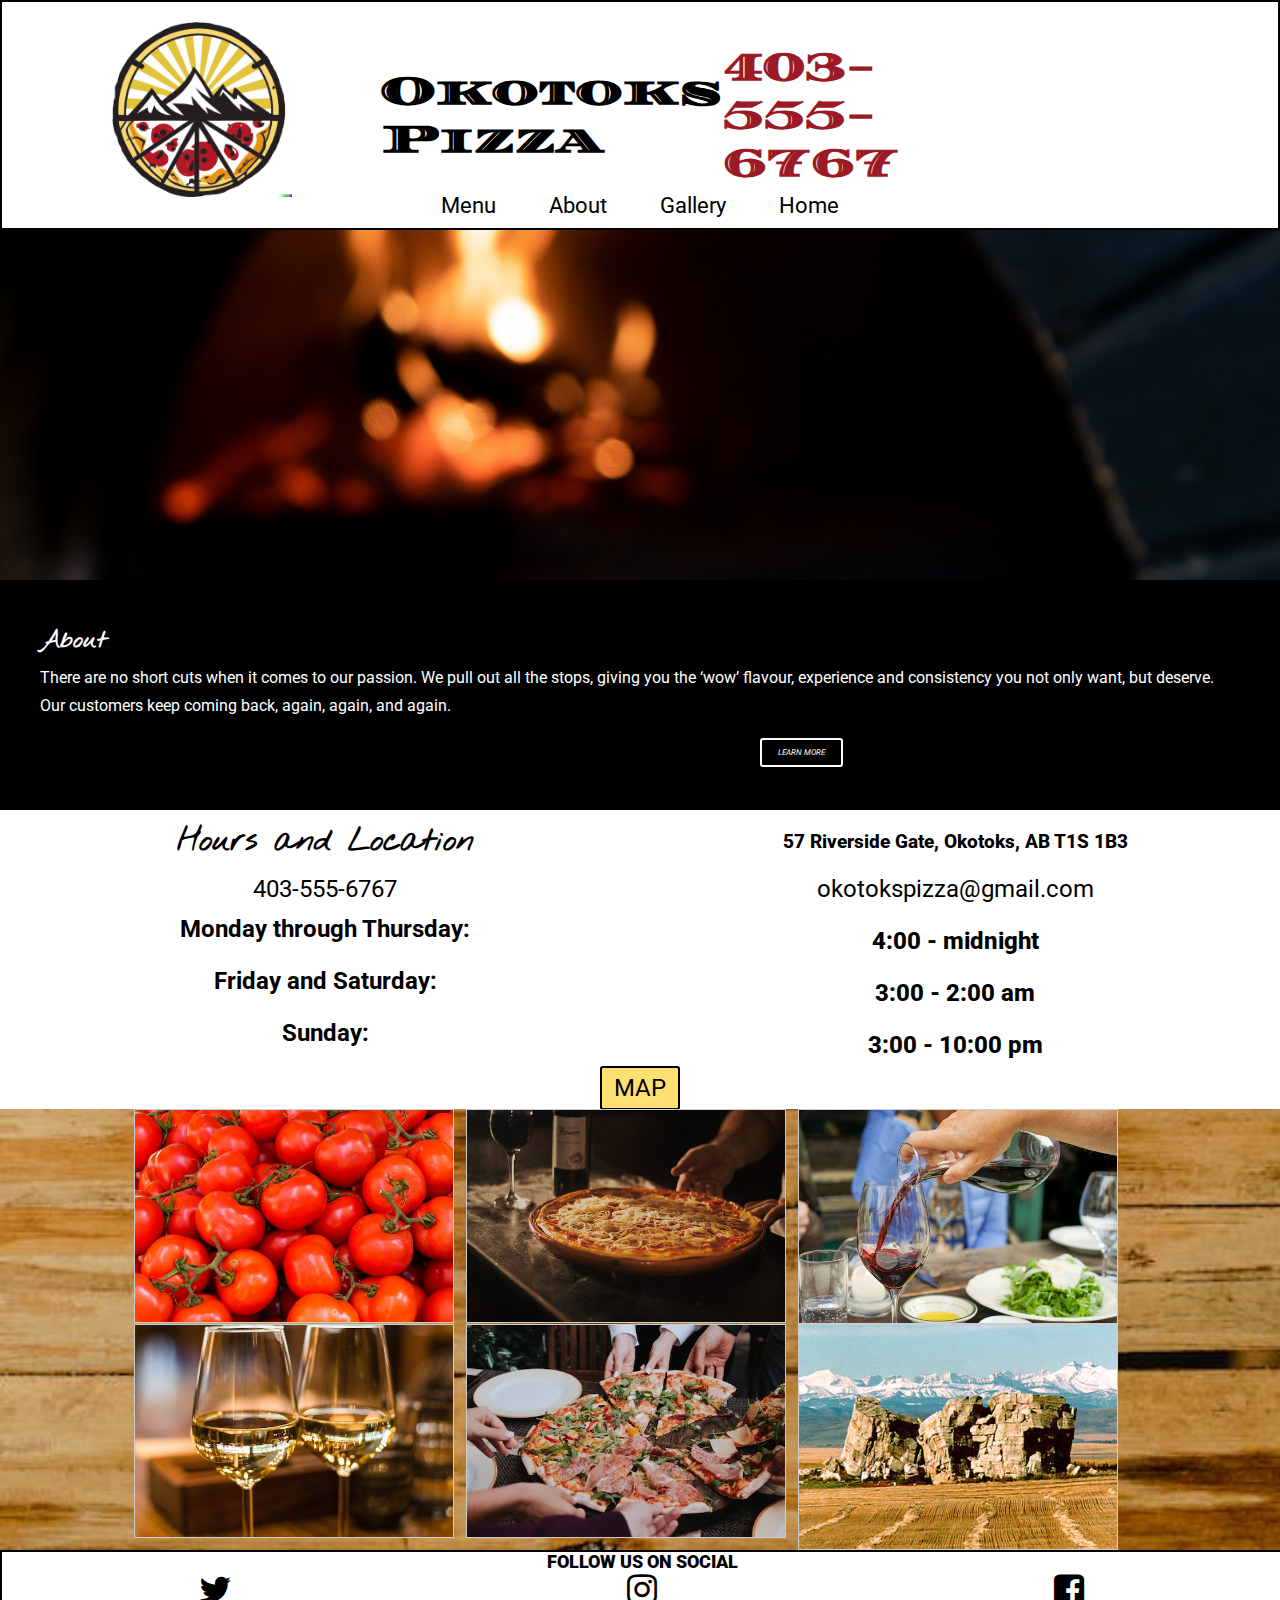
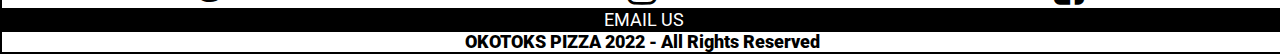
<file: index.html>
<!DOCTYPE html>
<html lang="en">

<head>
    <meta charset="UTF-8" />
    <meta http-equiv="X-UA-Compatible" content="IE=edge" />
    <meta name="viewport" content="width=device-width, initial-scale=1.0" />
    <meta name="description"
        content="pizza, pasta, open late, corporate parties, best pizza, calzones, date night, okotoks pizza" <meta
        name="twitter:card" content="summary_large_image">
    <meta name="twitter:title" content="Okotoks Pizza Under New Ownership">
    <meta name="twitter:description"
        content="Visit Okotoks Pizza, where people gather for wood-fired pizza and the best fresh pasta in Alberta.">
    <meta name="twitter:image" content="https://images.pexels.com/photos/905847/pexels-photo-905847.jpeg">
    <meta property="og:url" content="https:rebecca01.ml">
    <meta property="og:type" content="webpage">
    <meta property="og:title" content="Okotoks Pizza Under New Ownership">
    <meta property="og:description"
        content="Visit Okotoks Pizza, where people gather for wood-fired pizza and the best fresh pasta in Alberta">
    <meta property="og:image" content="https://images.pexels.com/photos/905847/pexels-photo-905847.jpeg">
    <meta name="Rebecca Kruk" content="Okotoks Pizza Project">
    <title>Okotoks Pizza</title>
    <link rel="stylesheet" href="/css/style.css" />
    <link rel="preconnect" href="https://fonts.googleapis.com" />
    <link rel="preconnect" href="https://fonts.gstatic.com" crossorigin />
    <link
        href="https://fonts.googleapis.com/css2?family=Nothing+You+Could+Do&family=Open+Sans&family=Playfair+Display&display=swap"
        rel="stylesheet" />
    <link rel="stylesheet" href="https://cdnjs.cloudflare.com/ajax/libs/font-awesome/4.7.0/css/font-awesome.min.css" />
    <link rel="preconnect" href="https://fonts.googleapis.com">
    <link rel="preconnect" href="https://fonts.gstatic.com" crossorigin>
    <link
        href="https://fonts.googleapis.com/css2?family=Diplomata+SC&family=Nothing+You+Could+Do&family=Open+Sans&family=Playfair+Display&display=swap"
        rel="stylesheet">
    <link rel="preconnect" href="https://fonts.googleapis.com">
    <link rel="preconnect" href="https://fonts.gstatic.com" crossorigin>
    <link href="https://fonts.googleapis.com/css2?family=Roboto:wght@100&display=swap" rel="stylesheet">
</head>

<body>
    <nav>
        <a class="home" href="index.html"><img id="logo" src="/media/logo1.png" alt="logo"></a>
        <div class="header-copy">
            <h4>Okotoks Pizza</h4>
            <a class="phone" href="tel:403-555-6767">403-555-6767</a>
        </div>
        <div tabindex="0" id="menu">
            <!-- label with tab index, then when we do fw, it will display. if it was a link and it was clicked, the menu would collapse, which is a problem. Solved using pointer events. When you're clicking within the menu you want the pointer events disable, but then when you're clikcing on the dropdown you want to enable the pointer events again. Now you're free to click within the menu, nothing happens, it will still close. -->
            <label>
                <span class="line line1"></span>
                <span class="line line2"></span>
                <span class="line line3"></span>
            </label>
            <div id="dropdown">
                <!-- we want this hidden until someone clicks on this menu -->
                <li><a href="menu.html">Menu</a></li>
                <li><a href="about.html">About</a></li>
                <li><a href="gallery.html">Gallery</a></li>
                <li><a href="index.html">Home</a></li>
            </div>
        </div>
        <div id="pcview">
            <a href="menu.html">Menu</a>
            <a href="about.html">About</a>
            <a href="gallery.html">Gallery</a>
            <a href="index.html">Home</a>
        </div>
    </nav>
    <div class="slideshow">
        <img class="slide1" src="/media/mushroom.avif" alt="mushroom pizza topping">
        <img class="slide2" src="/media/pasta.avif" alt="pasta">
        <img class="slide3" src="/media/pizzarosemary.avif" alt="delicious pizza">
        <img class="slide4" src="/media/pizzawithoven.jpg" alt="pizza oven">
    </div>
    <main>
        <section id="about">
            <h4 class="titlestyleb">About</h4>
            <p>There are no short cuts when it comes to our passion. We pull out all the stops, giving you the ‘wow’
                flavour, experience and consistency you not only want, but deserve. Our customers keep coming back,
                again, again, and again.</p>
            <a class="button" href="about.html">Learn More</a>
        </section>
        <!-- <div class="logo">
                <a href="index.html"><img id="logo" src="/media/logo1.png" alt="logo"></a>
            </div> -->
        <section id="hoursandlocation">
            <h3 class="titlestyle">Hours and Location</h3>
            <p id="address">57 Riverside Gate, Okotoks, AB T1S 1B3</p>
            <a href="tel:403-555-6767">403-555-6767</a>
            <a href="mailto:okotokspizza@gmail.com">okotokspizza@gmail.com</a>
            <h4 class="font-large">Monday through Thursday:</h4>
            <p>4:00 - midnight</p>
            <h4 class="font-large">Friday and Saturday:</h3>
                <p>3:00 - 2:00 am</p>
                <h4 class="font-large">Sunday:</h4>
                <p>3:00 - 10:00 pm</p>
                <div id="map">
                    <iframe
                        src="https://www.google.com/maps/embed?pb=!1m18!1m12!1m3!1d2525.7946472915255!2d-113.9808814!3d50.723748799999996!2m3!1f0!2f0!3f0!3m2!1i1024!2i768!4f13.1!3m3!1m2!1s0x53719833e0cb5bdb%3A0xe0b458ffc25d1f1a!2sDenny&#39;s!5e0!3m2!1sen!2sca!4v1666476609299!5m2!1sen!2sca"
                        name="maplink" width="100%" height="300" style="border: 0" allowfullscnamereen="" loading="lazy"
                        referrerpolicy="no-referrer-when-downgrade"></iframe>
                </div>
                <div class="tabmap">
                    <a href="https://www.google.com/maps/@50.724594,-113.9735986,17.17z">Map</a>
                </div>
        </section>
        <div id="hidden">
            <div class="responsive">
                <div class="pcgallery">
                    <img src="/media/lasttomatoes.jpeg" width="600" height="400" alt="tomato on a cutting board">
                </div>
            </div>
            <div class="responsive">
                <div class="pcgallery">
                    <img src="/media/newpizza.jpeg" width="600" height="400" alt="pizza">
                </div>
            </div>

            <div class="responsive">
                <div class="pcgallery">
                    <img src="/media/pouringredwine.jpeg" width="600" height="400" alt="pouring a glass of red wine">
                </div>
            </div>
            <div class="responsive">
                <div class="pcgallery">
                    <img src="/media/whitewinepic.jpeg" width="600" height="400" alt="glasses of white wine">
                </div>

            </div>
            <div class="responsive">
                <div class="pcgallery">
                    <img src="/media/sharingpizza.avif" width="600" height="400" alt="friends sharing pizza">
                </div>
            </div>
            <div class="responsive">
                <div class="pcgallery">
                    <img src="/media/okotoksab.jpg" width="600" height="400" alt="Okotoks rock, mountain background">
                </div>
            </div>
        </div>

    </main>
    <footer>
        <p>FOLLOW US ON SOCIAL</p>
        <ul class="icons">
            <li><a href="https://twitter.com" target="_blank"><i class="fa fa-twitter fa-2x"></i></a></li>
            <li><a href="https://instagram.com" target="_blank"><i class="fa fa-instagram fa-2x"></i></a></li>
            <li><a href="https://facebook.com" target="_blank"><i class="fa fa-facebook-square fa-2x"></i></a></li>
        </ul>
        <a class="contact" href="emailto:okotokspizza@gmail.com">Email us</a>
        </div>
        <p>OKOTOKS PIZZA 2022 - All Rights Reserved</p>
    </footer>
</body>

</html>
</file>
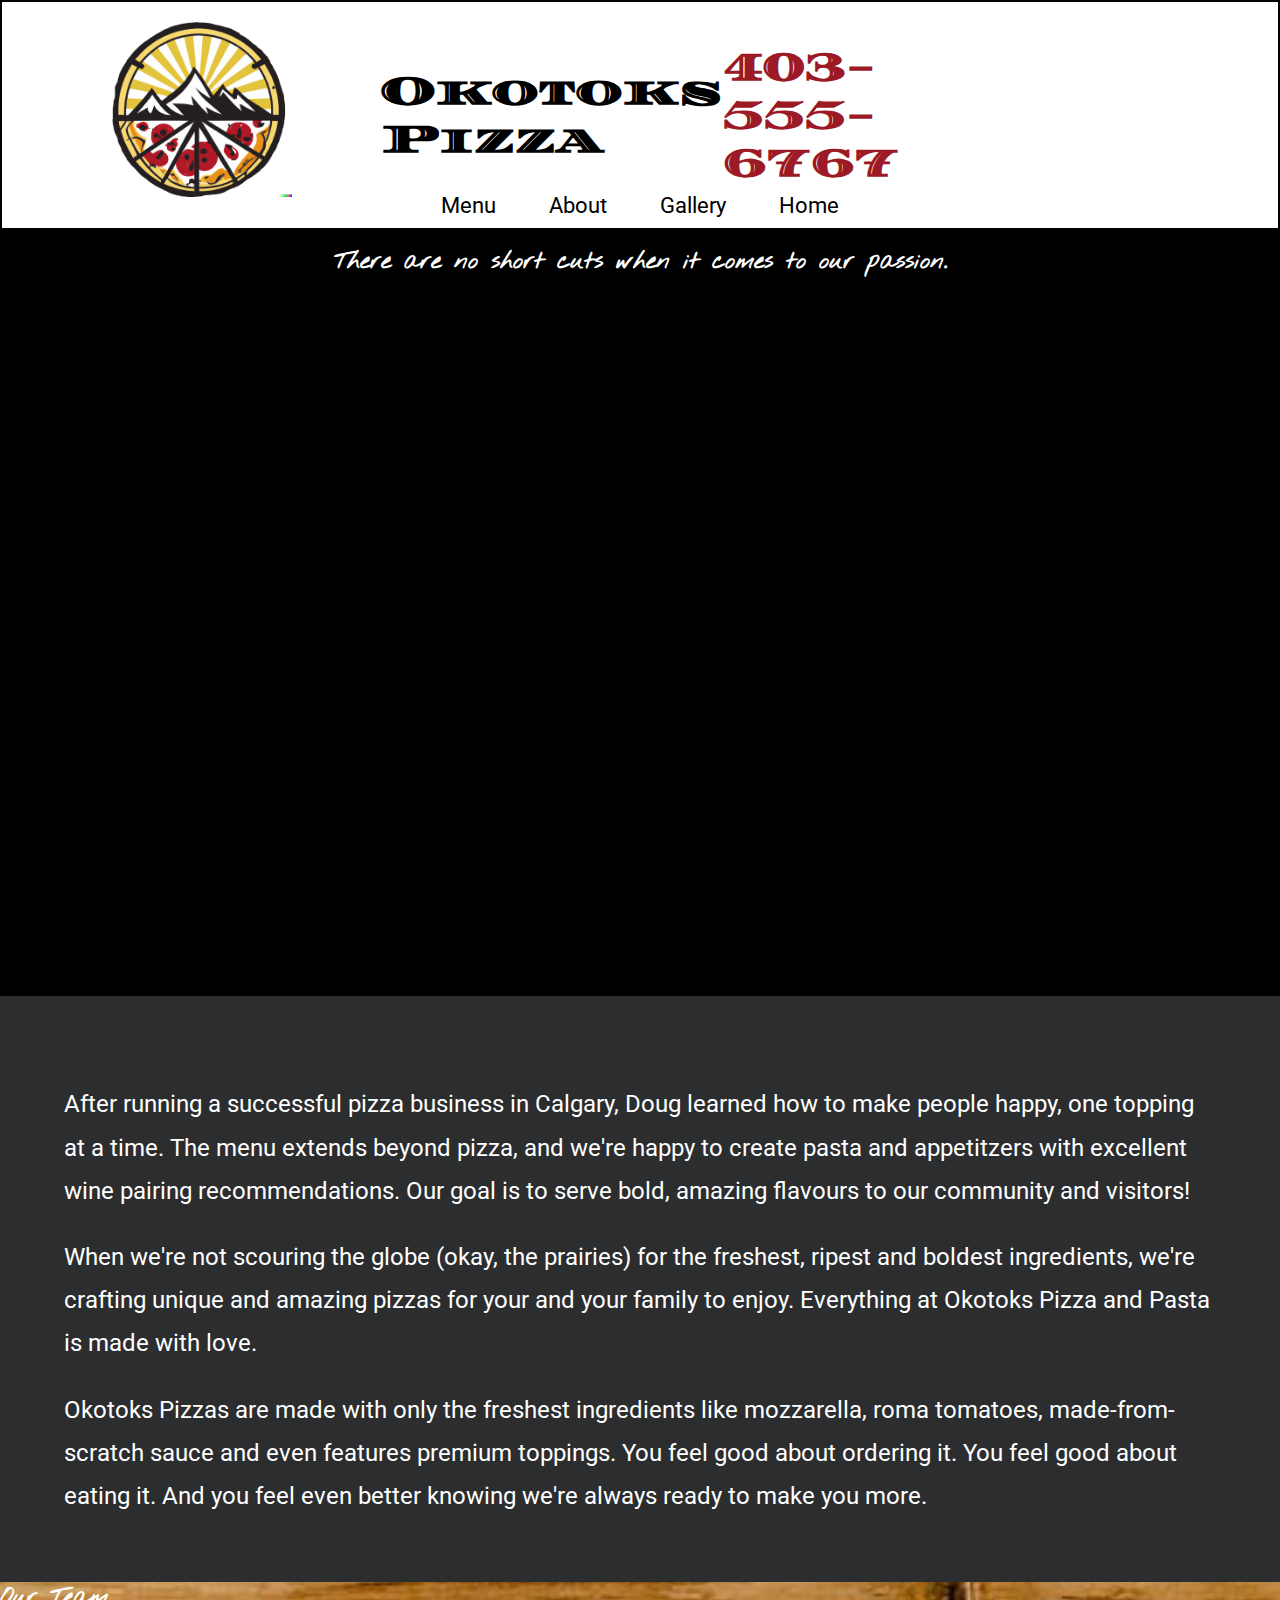
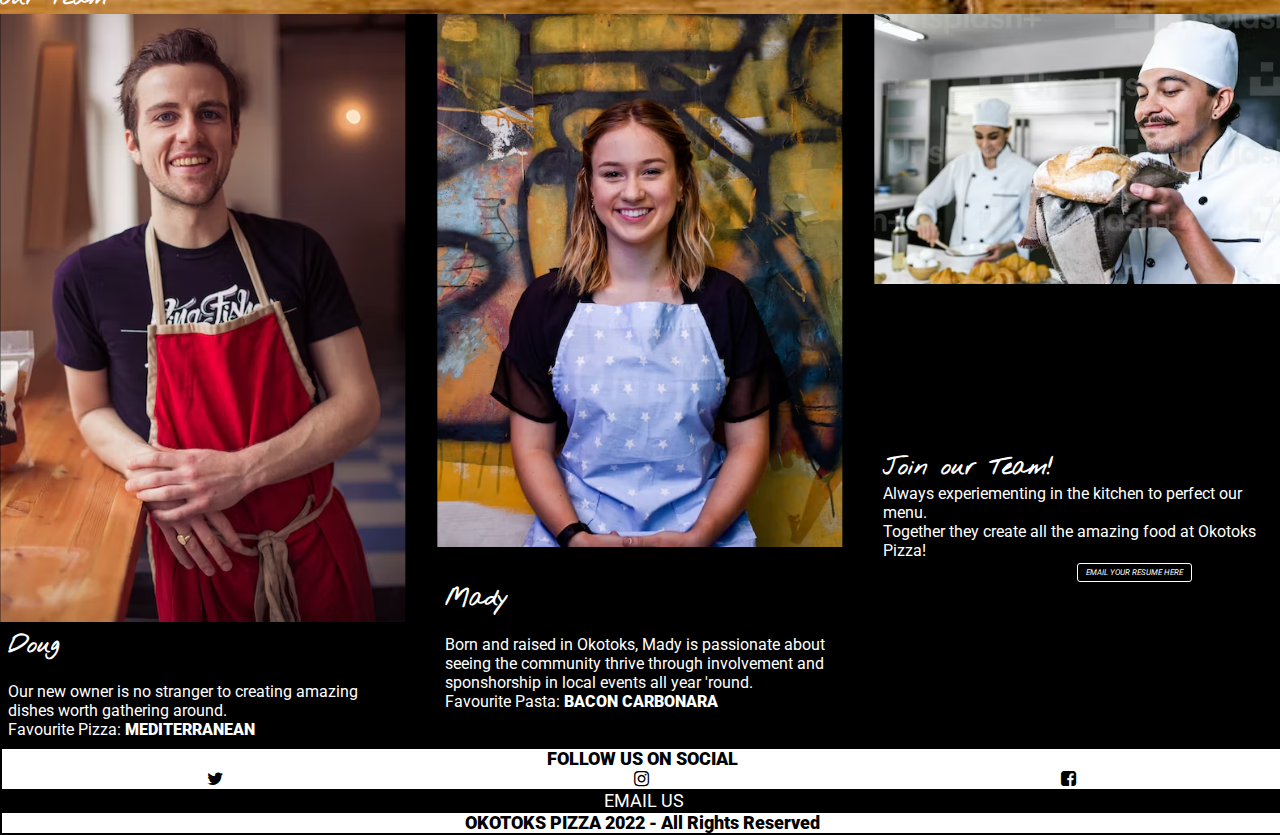
<file: about.html>
<!DOCTYPE html>
<html lang="en">

<head>
    <meta charset="UTF-8" />
    <meta http-equiv="X-UA-Compatible" content="IE=edge" />
    <meta name="viewport" content="width=device-width, initial-scale=1.0" />
    <meta name="description" content="chef doug, mady, okotoks pizza, bacon carbonara, new owner, okotoks pizza">
    <meta name="twitter:card" content="summary_large_image">
    <meta name="twitter:title" content="Okotoks Pizza Under New Ownership">
    <meta name="twitter:description"
        content="Visit Okotoks Pizza, where people gather for wood-fired pizza and the best fresh pasta in Alberta.">
    <meta name="twitter:image" content="https://images.pexels.com/photos/905847/pexels-photo-905847.jpeg">
    <meta property="og:url" content="https:rebecca01.ml">
    <meta property="og:type" content="webpage">
    <meta property="og:title" content="Okotoks Pizza Under New Ownership">
    <meta property="og:description"
        content="Visit Okotoks Pizza, where people gather for wood-fired pizza and the best fresh pasta in Alberta">
    <meta property="og:image" content="https://images.pexels.com/photos/905847/pexels-photo-905847.jpeg">
    <meta name="Rebecca Kruk" content="Okotoks Pizza Project">
    <title>About</title>
    <link rel="stylesheet" href="/css/style.css" />
    <link rel="preconnect" href="https://fonts.googleapis.com" />
    <link rel="preconnect" href="https://fonts.gstatic.com" crossorigin />
    <link
        href="https://fonts.googleapis.com/css2?family=Nothing+You+Could+Do&family=Open+Sans&family=Playfair+Display&display=swap"
        rel="stylesheet" />
    <link rel="stylesheet" href="https://cdnjs.cloudflare.com/ajax/libs/font-awesome/4.7.0/css/font-awesome.min.css" />
    <link rel="preconnect" href="https://fonts.googleapis.com">
    <link rel="preconnect" href="https://fonts.gstatic.com" crossorigin>
    <link
        href="https://fonts.googleapis.com/css2?family=Diplomata+SC&family=Nothing+You+Could+Do&family=Open+Sans&family=Playfair+Display&display=swap"
        rel="stylesheet">
    <link rel="preconnect" href="https://fonts.googleapis.com">
    <link rel="preconnect" href="https://fonts.gstatic.com" crossorigin>
    <link href="https://fonts.googleapis.com/css2?family=Roboto:wght@100&display=swap" rel="stylesheet">
</head>

<body>
    <nav>
        <a class="home" href="index.html"><img id="logo" src="/media/logo1.png" alt="logo"></a>
        <div class="header-copy">
            <h4>Okotoks Pizza</h4>
            <a class="phone" href="tel:403-555-6767">403-555-6767</a>
        </div>
        <div tabindex="0" id="menu">
            <!-- label with tab index, then when we do fw, it will display. if it was a link and it was clicked, the menu would collapse, which is a problem. Solved using pointer events. When you're clicking within the menu you want the pointer events disable, but then when you're clikcing on the dropdown you want to enable the pointer events again. Now you're free to click within the menu, nothing happens, it will still close. -->
            <label>
                <span class="line line1"></span>
                <span class="line line2"></span>
                <span class="line line3"></span>
            </label>
            <div id="dropdown">
                <!-- we want this hidden until someone clicks on this menu -->
                <li><a href="menu.html">Menu</a></li>
                <li><a href="about.html">About</a></li>
                <li><a href="gallery.html">Gallery</a></li>
                <li><a href="index.html">Home</a></li>
            </div>
        </div>
        <div id="pcview">
            <a href="menu.html">Menu</a>
            <a href="about.html">About</a>
            <a href="gallery.html">Gallery</a>
            <a href="index.html">Home</a>
        </div>
    </nav>
    </header>
    <div class="aboutpage">
        <h2 class="titlestyleb">There are no short cuts when it comes to our passion.</h2>
        <div id="vidcontain">
            <iframe src="https://www.youtube.com/embed/1on0EdICNe0" title="YouTube video player" frameborder="0"
                allow="accelerometer; autoplay; clipboard-write; encrypted-media; gyroscope; picture-in-picture"
                allowfullscreen>YOUR BROWSER DOES NOT SUPPORT THE VIDEO TAG</iframe>
        </div>
    </div>
    <div id="aboutus">
        <p>After running a successful pizza business in Calgary, Doug learned how to make people happy, one topping at a
            time. The menu extends beyond pizza, and we're happy to create pasta and appetitzers with excellent wine
            pairing recommendations. Our goal is to serve bold, amazing flavours to our community and visitors!</p>
        <p>When we're not scouring the globe (okay, the prairies) for the freshest, ripest and boldest ingredients,
            we're crafting unique and amazing pizzas for your and your family to enjoy. Everything at Okotoks Pizza and
            Pasta is made with love.</p>
        <p>Okotoks Pizzas are made with only the freshest ingredients like mozzarella, roma tomatoes, made-from-scratch
            sauce and even features premium toppings. You feel good about ordering it. You feel good about eating it.
            And you feel even better knowing we're always ready to make you more.</p>
    </div>

    <h1 class="titlestyleb">Our Team</h1>

    <div class="gallery">
        <section>
            <img src="/media/doug.avif" alt="owner and chef, Doug">
            <div>
                <h2 class="titlestyleb">Doug</h2>
                <p>Our new owner is no stranger to creating amazing dishes worth gathering around.</p>
                <p>Favourite Pizza: <span style="font-weight: 900" ;>MEDITERRANEAN</span></p>
            </div>
        </section>
        <section>
            <img src="/media/mady.avif" alt="chef Mady">
            <div>
                <h2 class="titlestyleb">Mady</h2>
                <p>Born and raised in Okotoks, Mady is passionate about seeing the community thrive through involvement
                    and sponshorship in local events all year 'round.</p>
                <p>Favourite Pasta: <span style="font-weight: 900" ;>BACON CARBONARA</span></p>
            </div>
        </section>
        <section>
            <img src="/media/morecooks2.avif" alt="the team">
            <div>
                <h3 class="titlestyleb">Join our Team!</h3>
                <p>Always experiementing in the kitchen to perfect our menu.</p>
                <p>Together they create all the amazing food at Okotoks Pizza!</p>
                <a class="button" href="emailto:okotokspizza@gmail.com">Email your resume here</a>
            </div>
        </section>


    </div>
    <footer>
        <p>FOLLOW US ON SOCIAL</p>
        <ul class="icons">

            <li><a href="https://twitter.com" target="_blank"><i class="fa fa-twitter"></i></a></li>
            <li><a href="https://instagram.com" target="_blank"><i class="fa fa-instagram"></i></a></li>
            <li><a href="https://facebook.com" target="_blank"><i class="fa fa-facebook-square"></i></a></li>

        </ul>

        <a class="contact" href="emailto:okotokspizza@gmail.com">Email us</a>

        </div>
        <p>OKOTOKS PIZZA 2022 - All Rights Reserved</p>
    </footer>
</body>

</html>
</file>
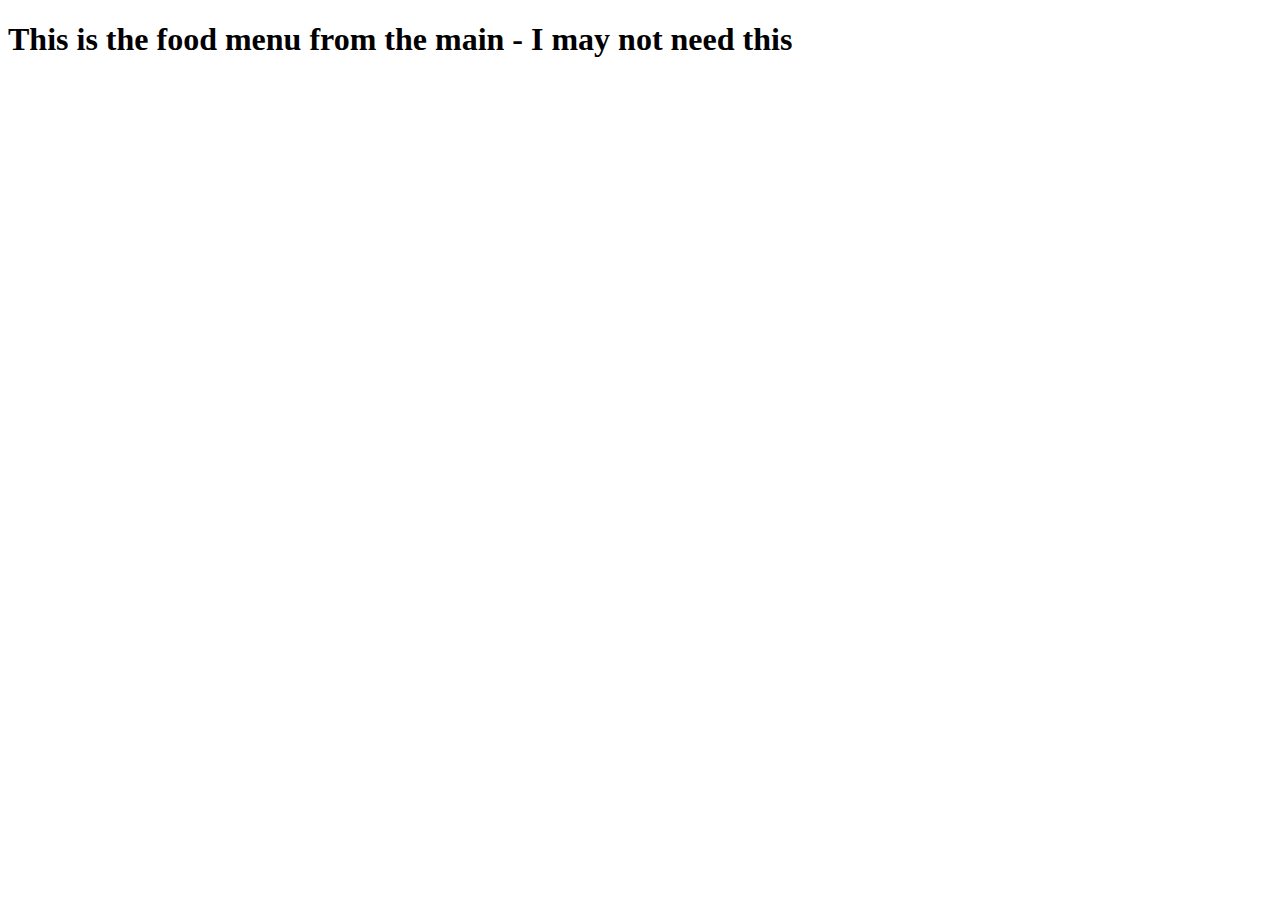
<file: food.html>
<!DOCTYPE html>
<html lang="en">
    <head>
        <meta charset="UTF-8" />
        <meta http-equiv="X-UA-Compatible" content="IE=edge" />
        <meta name="viewport" content="width=device-width, initial-scale=1.0" />
        <title>Food</title>
    </head>
    <body>
        <h1>This is the food menu from the main - I may not need this</h1>
    </body>
</html>
</file>
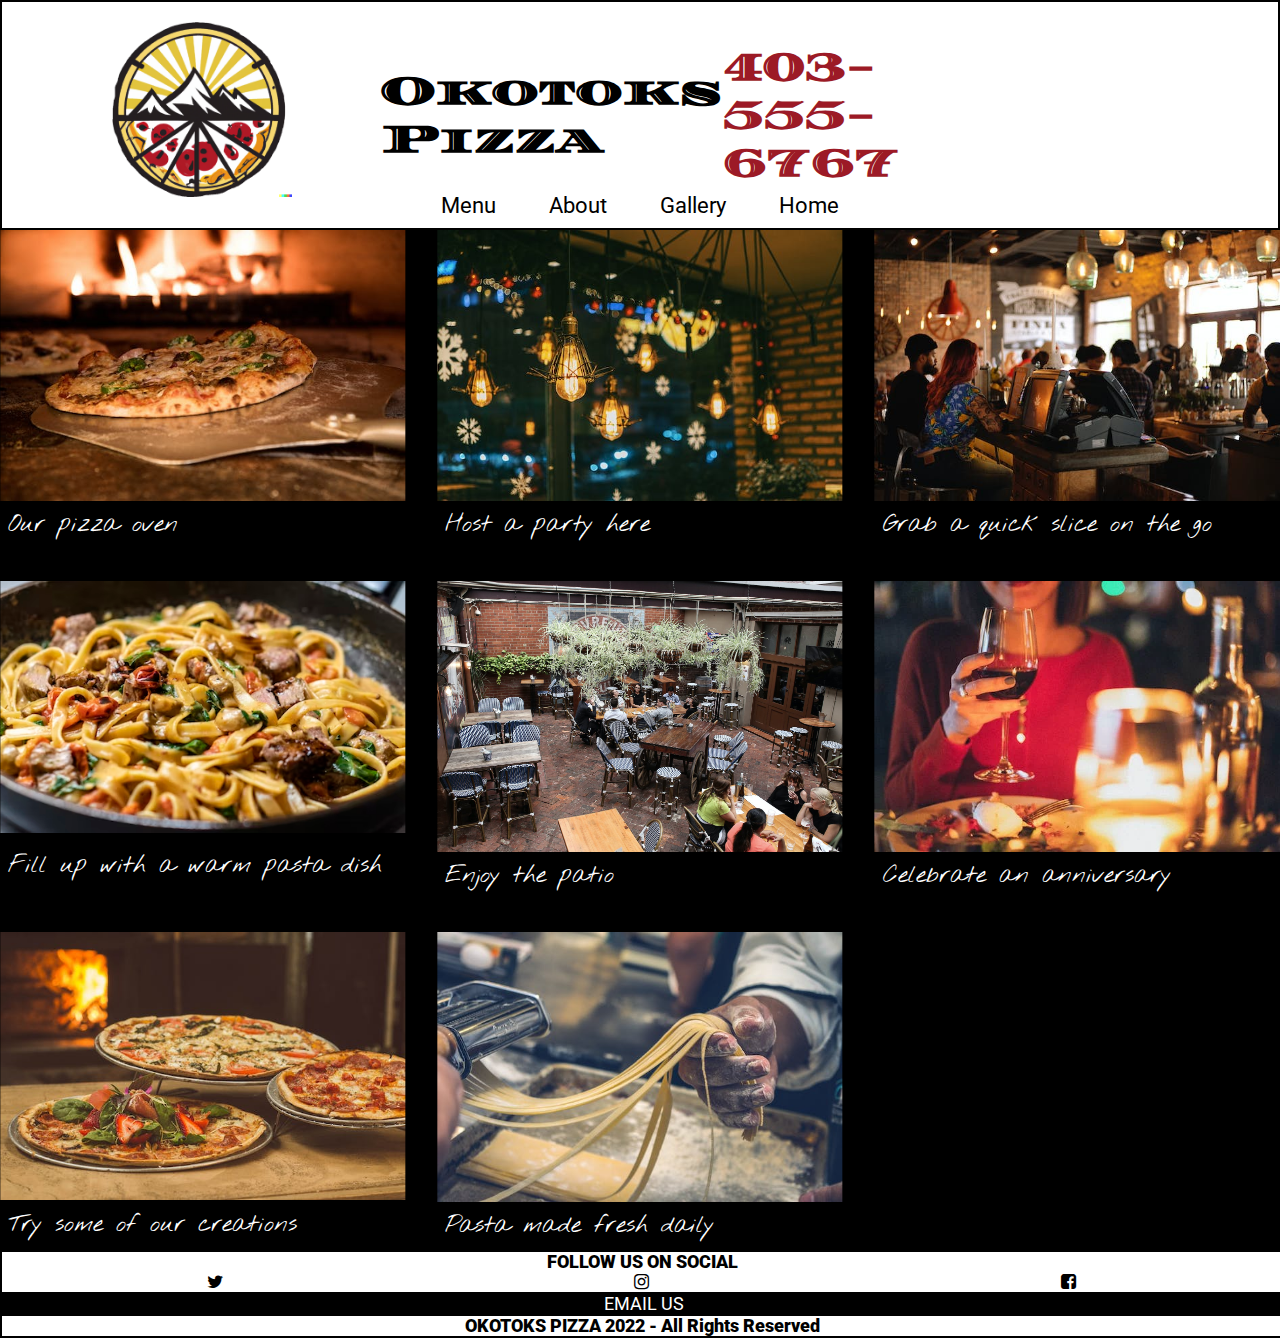
<file: gallery.html>
<!DOCTYPE html>
<html lang="en">

<head>
    <meta charset="UTF-8" />
    <meta http-equiv="X-UA-Compatible" content="IE=edge" />
    <meta name="viewport" content="width=device-width, initial-scale=1.0" />
    <meta name="description" content="parties, pasta made fresh, pizza, pizza by the slice, on the go, okotoks, date">
    <meta name="twitter:card" content="summary_large_image">
    <meta name="twitter:title" content="Okotoks Pizza Under New Ownership">
    <meta name="twitter:description"
        content="Visit Okotoks Pizza, where people gather for wood-fired pizza and the best fresh pasta in Alberta.">
    <meta name="twitter:image" content="https://images.pexels.com/photos/905847/pexels-photo-905847.jpeg">
    <meta property="og:url" content="https:rebecca01.ml">
    <meta property="og:type" content="webpage">
    <meta property="og:title" content="Okotoks Pizza Under New Ownership">
    <meta property="og:description"
        content="Visit Okotoks Pizza, where people gather for wood-fired pizza and the best fresh pasta in Alberta">
    <meta property="og:image" content="https://images.pexels.com/photos/905847/pexels-photo-905847.jpeg">
    <meta name="Rebecca Kruk" content="Okotoks Pizza Project">
    <title>Gallery</title>
    <link rel="stylesheet" href="/css/style.css" />
    <link rel="preconnect" href="https://fonts.googleapis.com" />
    <link rel="preconnect" href="https://fonts.gstatic.com" crossorigin />
    <link
        href="https://fonts.googleapis.com/css2?family=Nothing+You+Could+Do&family=Open+Sans&family=Playfair+Display&display=swap"
        rel="stylesheet" />
    <link rel="stylesheet" href="https://cdnjs.cloudflare.com/ajax/libs/font-awesome/4.7.0/css/font-awesome.min.css" />
    <link rel="preconnect" href="https://fonts.googleapis.com">
    <link rel="preconnect" href="https://fonts.gstatic.com" crossorigin>
    <link
        href="https://fonts.googleapis.com/css2?family=Diplomata+SC&family=Nothing+You+Could+Do&family=Open+Sans&family=Playfair+Display&display=swap"
        rel="stylesheet">
    <link rel="preconnect" href="https://fonts.googleapis.com">
    <link rel="preconnect" href="https://fonts.gstatic.com" crossorigin>
    <link href="https://fonts.googleapis.com/css2?family=Roboto:wght@100&display=swap" rel="stylesheet">
</head>

<body>
    <nav>
        <a class="home" href="index.html"><img id="logo" src="/media/logo1.png" alt="logo"></a>
        <div class="header-copy">
            <h4>Okotoks Pizza</h4>
            <a class="phone" href="tel:403-555-6767">403-555-6767</a>
        </div>
        <div tabindex="0" id="menu">
            <!-- label with tab index, then when we do fw, it will display. if it was a link and it was clicked, the menu would collapse, which is a problem. Solved using pointer events. When you're clicking within the menu you want the pointer events disable, but then when you're clikcing on the dropdown you want to enable the pointer events again. Now you're free to click within the menu, nothing happens, it will still close. -->
            <label>
                <span class="line line1"></span>
                <span class="line line2"></span>
                <span class="line line3"></span>
            </label>
            <div id="dropdown">
                <!-- we want this hidden until someone clicks on this menu -->
                <li><a href="menu.html">Menu</a></li>
                <li><a href="about.html">About</a></li>
                <li><a href="gallery.html">Gallery</a></li>
                <li><a href="index.html">Home</a></li>
            </div>
        </div>
        <div id="pcview">
            <a href="menu.html">Menu</a>
            <a href="about.html">About</a>
            <a href="gallery.html">Gallery</a>
            <a href="index.html">Home</a>
        </div>
    </nav>
    <div class="gallery">
        <section>
            <img src="/media/pizzainfrontofoven.jpeg" alt="pizza in front of pizza oven" />
            <div>
                <p class="titlestyleb">Our pizza oven</p>
            </div>
        </section>
        <section>
            <img src="/media/lights.jpeg" alt="lights" />
            <div>
                <p class="titlestyleb">Host a party here</p>
            </div>
        </section>
        <section>
            <img src="/media/busyrestaurant.jpeg" alt="busy restaurant" />
            <div>
                <p class="titlestyleb">Grab a quick slice on the go</p>
            </div>
        </section>
        <section>
            <img src="media/pasta.avif" alt="pasta" />
            <div>
                <p class="titlestyleb">Fill up with a warm pasta dish</p>
            </div>
        </section>
        <section>
            <img src="media/patio.jpeg" alt="people eating a pizza" />
            <div>
                <p class="titlestyleb">Enjoy the patio</p>
            </div>
        </section>
        <section>
            <img src="media/winelady.webp" alt="woman drinking red wine" />
            <div>
                <p class="titlestyleb">Celebrate an anniversary</p>
            </div>
        </section>
        <section>
            <img src="media/creations.jpeg" alt="three pizzas" />
            <div>
                <p class="titlestyleb">Try some of our creations</p>
            </div>
        </section>
        <section>
            <img src="media/pastafresh.jpeg" alt="pasta being made from scratch" />
            <div>
                <p class="titlestyleb">Pasta made fresh daily</p>
            </div>
        </section>
        </article>
    </div>
    <footer>
        <p>FOLLOW US ON SOCIAL</p>
        <ul class="icons">

            <li><a href="https://twitter.com" target="_blank"><i class="fa fa-twitter"></i></a></li>
            <li><a href="https://instagram.com" target="_blank"><i class="fa fa-instagram"></i></a></li>
            <li><a href="https://facebook.com" target="_blank"><i class="fa fa-facebook-square"></i></a></li>

        </ul>

        <a class="contact" href="emailto:okotokspizza@gmail.com">Email us</a>

        </div>
        <p>OKOTOKS PIZZA 2022 - All Rights Reserved</p>
    </footer>
</body>

</html>
</file>
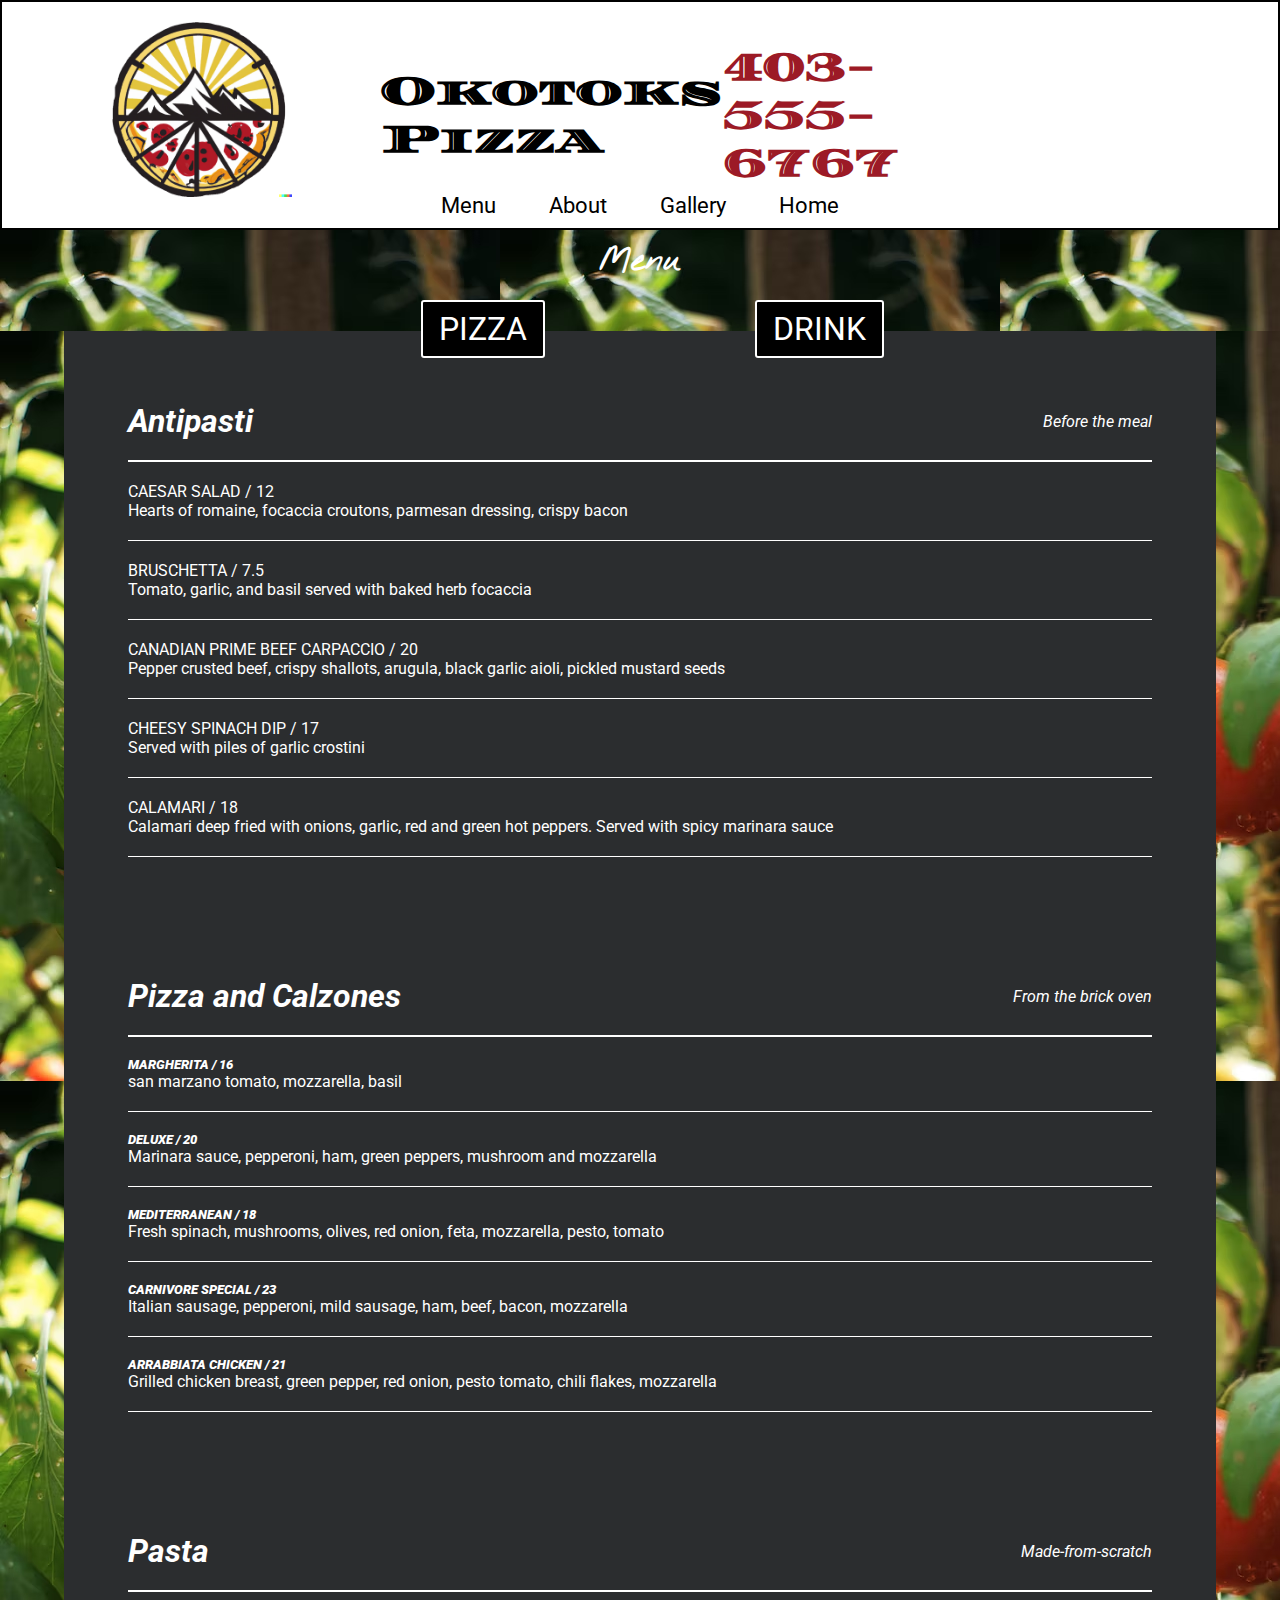
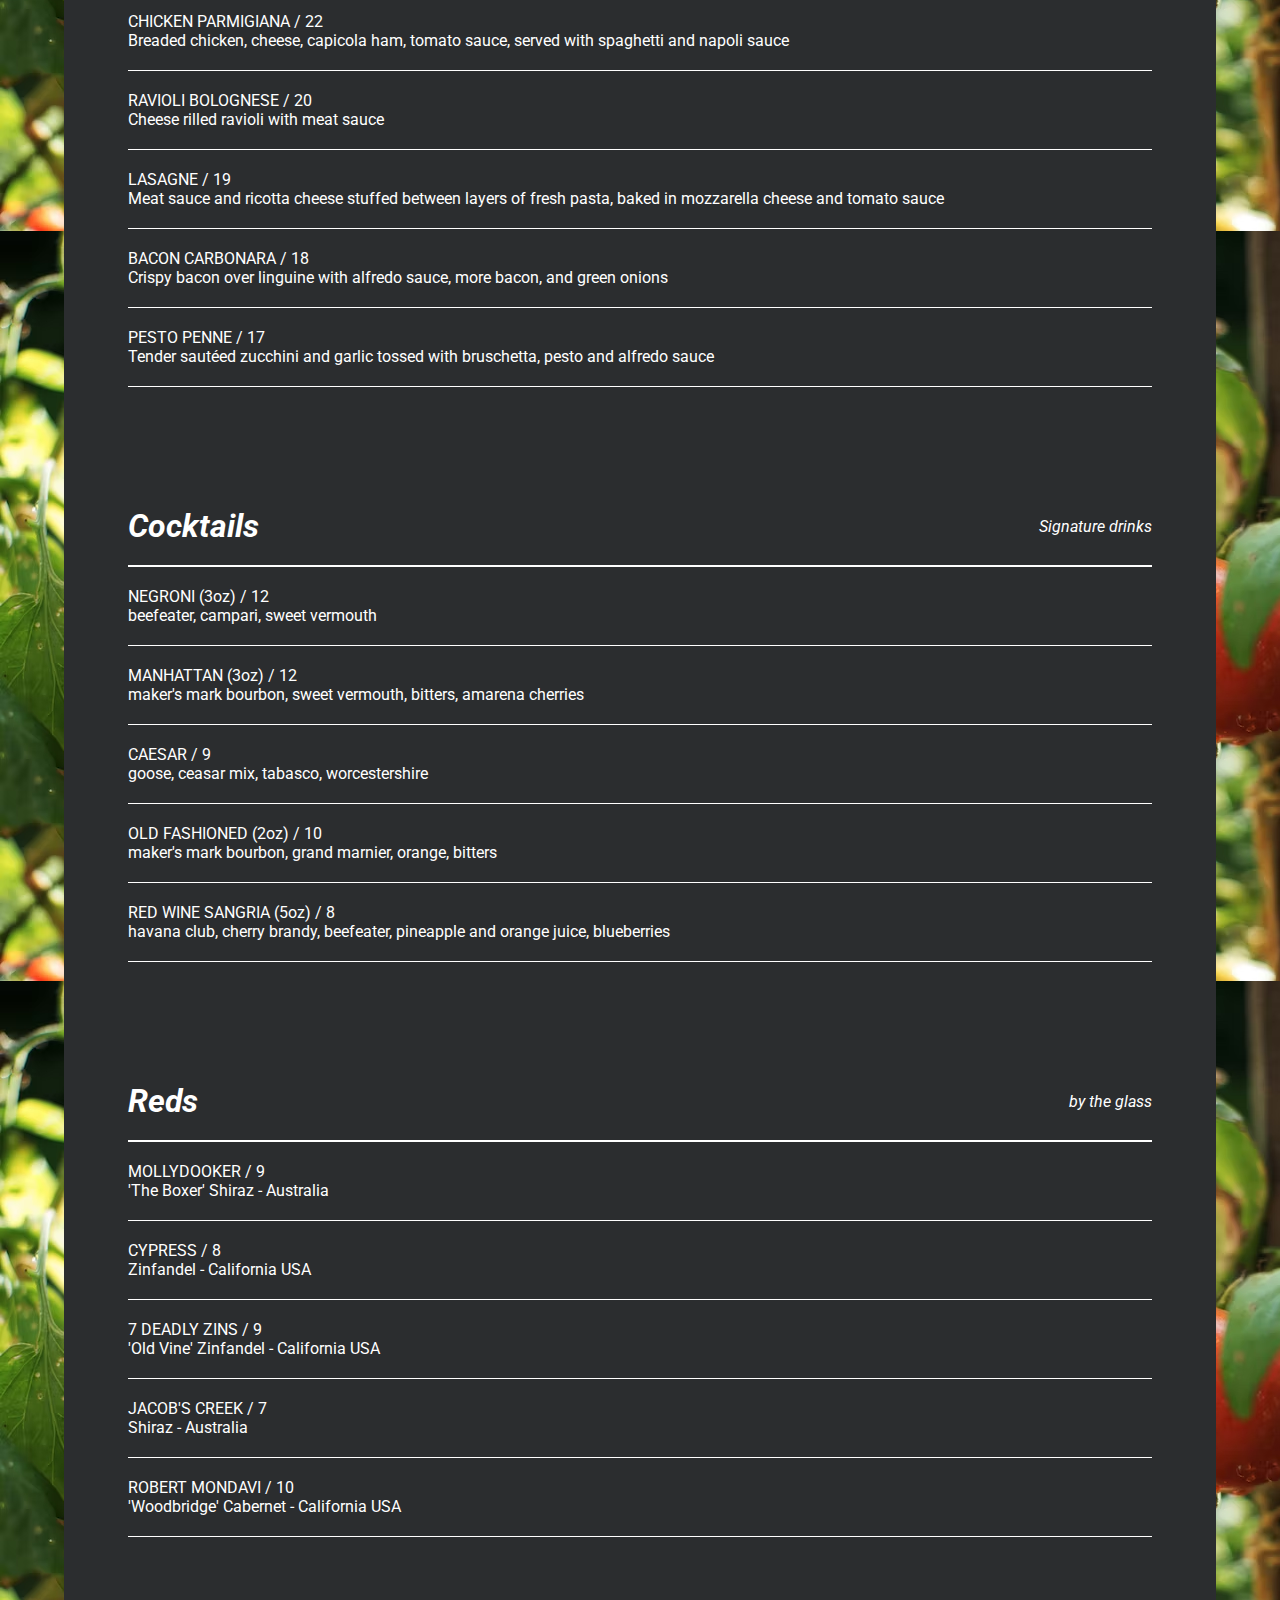
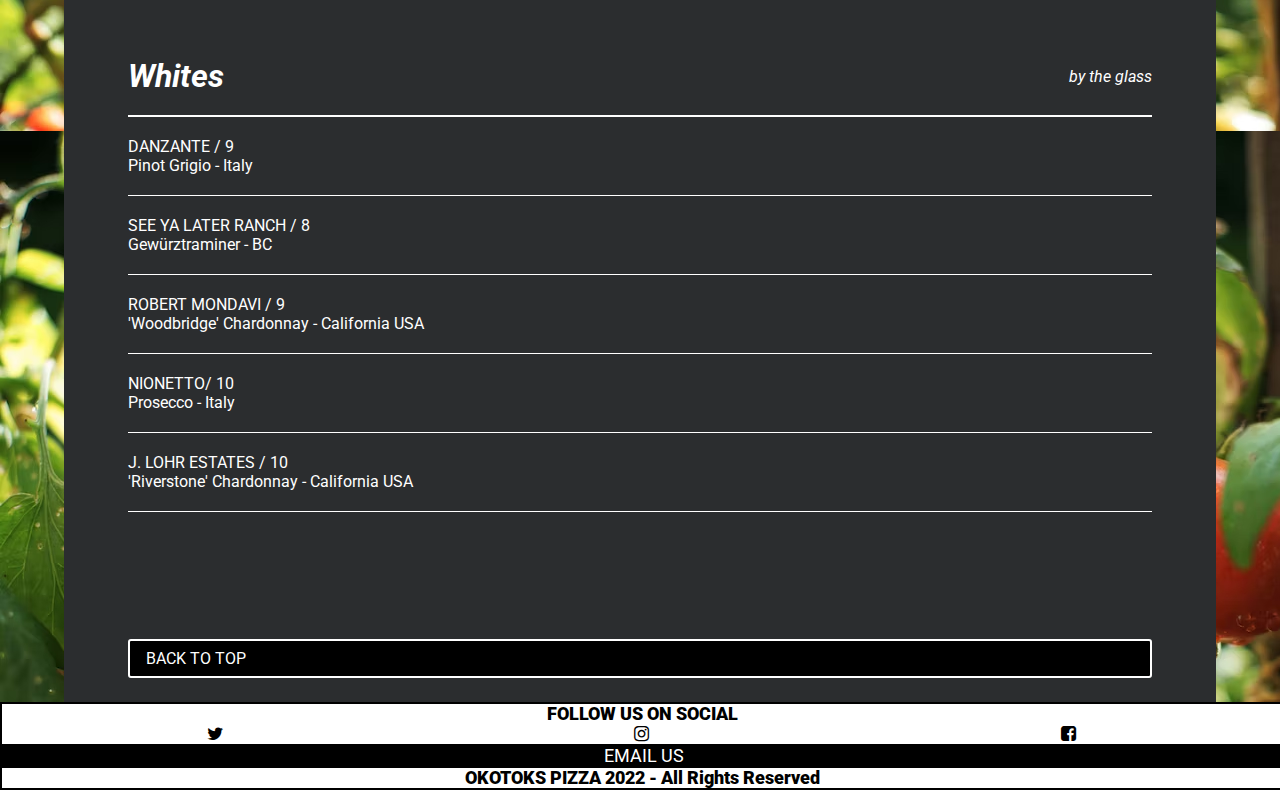
<file: menu.html>
<!DOCTYPE html>
<html lang="en">

<head>
    <meta charset="UTF-8" />
    <meta http-equiv="X-UA-Compatible" content="IE=edge" />
    <meta name="viewport" content="width=device-width, initial-scale=1.0" />
    <meta name="description"
        content="best pizza, okotoks, cheesy, calzone, wine, cocktails, pizza, old fashioned, pasta">
    <meta name="twitter:card" content="summary_large_image">
    <meta name="twitter:title" content="Okotoks Pizza Under New Ownership">
    <meta name="twitter:description"
        content="Visit Okotoks Pizza, where people gather for wood-fired pizza and the best fresh pasta in Alberta.">
    <meta name="twitter:image" content="https://images.pexels.com/photos/905847/pexels-photo-905847.jpeg">
    <meta property="og:url" content="https:rebecca01.ml">
    <meta property="og:type" content="webpage">
    <meta property="og:title" content="Okotoks Pizza Under New Ownership">
    <meta property="og:description"
        content="Visit Okotoks Pizza, where people gather for wood-fired pizza and the best fresh pasta in Alberta">
    <meta property="og:image" content="https://images.pexels.com/photos/905847/pexels-photo-905847.jpeg">
    <meta name="Rebecca Kruk" content="Okotoks Pizza Project">
    <title>Menu</title>
    <link rel="stylesheet" href="/css/style.css" />
    <link rel="preconnect" href="https://fonts.googleapis.com" />
    <link rel="preconnect" href="https://fonts.gstatic.com" crossorigin />
    <link
        href="https://fonts.googleapis.com/css2?family=Nothing+You+Could+Do&family=Open+Sans&family=Playfair+Display&display=swap"
        rel="stylesheet" />
    <link rel="stylesheet" href="https://cdnjs.cloudflare.com/ajax/libs/font-awesome/4.7.0/css/font-awesome.min.css" />
    <link rel="preconnect" href="https://fonts.googleapis.com">
    <link rel="preconnect" href="https://fonts.gstatic.com" crossorigin>
    <link
        href="https://fonts.googleapis.com/css2?family=Diplomata+SC&family=Nothing+You+Could+Do&family=Open+Sans&family=Playfair+Display&display=swap"
        rel="stylesheet">
    <link rel="preconnect" href="https://fonts.googleapis.com">
    <link rel="preconnect" href="https://fonts.gstatic.com" crossorigin>
    <link href="https://fonts.googleapis.com/css2?family=Roboto:wght@100&display=swap" rel="stylesheet">
</head>

<body>
    <nav>
        <a class="home" href="index.html"><img id="logo" src="/media/logo1.png" alt="logo"></a>
        <div class="header-copy">
            <h4>Okotoks Pizza</h4>
            <a class="phone" href="tel:403-555-6767">403-555-6767</a>
        </div>
        <div tabindex="0" id="menu">
            <!-- label with tab index, then when we do fw, it will display. if it was a link and it was clicked, the menu would collapse, which is a problem. Solved using pointer events. When you're clicking within the menu you want the pointer events disable, but then when you're clikcing on the dropdown you want to enable the pointer events again. Now you're free to click within the menu, nothing happens, it will still close. -->
            <label>
                <span class="line line1"></span>
                <span class="line line2"></span>
                <span class="line line3"></span>
            </label>
            <div id="dropdown">
                <!-- we want this hidden until someone clicks on this menu -->
                <li><a href="menu.html">Menu</a></li>
                <li><a href="about.html">About</a></li>
                <li><a href="gallery.html">Gallery</a></li>
                <li><a href="index.html">Home</a></li>
            </div>
        </div>
        <div id="pcview">
            <a href="menu.html">Menu</a>
            <a href="about.html">About</a>
            <a href="gallery.html">Gallery</a>
            <a href="index.html">Home</a>
        </div>
    </nav>
    <section class="foodmenu">
        <h4 class="titlestyle">Menu</h4>
        <div class="menubuttons">
            <a class="food" href="#pizzamenu">Pizza</a>
            <a class="drink" href="#drinkmenu">Drink</a>
        </div>
    </section>
    <article class="longmenu">
        <section class="menuitems">
            <div id="antipastimenu" class="menu-section">
                <div class="menuhead">
                    <h2>Antipasti</h2>
                    <p>Before the meal</p>
                </div>
                <div>
                    <p>CAESAR SALAD / 12</p>
                    <p>Hearts of romaine, focaccia croutons, parmesan dressing, crispy bacon</p>
                </div>
                <div>
                    <p>BRUSCHETTA / 7.5</p>
                    <p>Tomato, garlic, and basil served with baked herb focaccia</p>

                </div>
                <div>
                    <p>CANADIAN PRIME BEEF CARPACCIO / 20</p>
                    <p>Pepper crusted beef, crispy shallots, arugula, black garlic aioli, pickled mustard seeds</p>
                </div>
                <div>
                    <p>CHEESY SPINACH DIP / 17</p>
                    <p>Served with piles of garlic crostini</p>
                </div>
                <div>
                    <p>CALAMARI / 18</p>
                    <p>Calamari deep fried with onions, garlic, red and green hot peppers. Served with spicy
                        marinara
                        sauce
                    </p>
                </div>
            </div>
            <div id="pizzamenu" class="menu-section">
                <div class="menuhead">
                    <h2>Pizza and Calzones</h2>
                    <p>From the brick oven</p>
                </div>
                <div>
                    <h3>MARGHERITA / 16</h3>
                    <p>san marzano tomato, mozzarella, basil</p>
                </div>
                <div>
                    <h3>DELUXE / 20</h3>
                    <p>Marinara sauce, pepperoni, ham, green peppers, mushroom and mozzarella</p>
                </div>
                <div>
                    <h3>MEDITERRANEAN / 18</h3>
                    <p>Fresh spinach, mushrooms, olives, red onion, feta, mozzarella, pesto, tomato</p>
                </div>
                <div>
                    <h3>CARNIVORE SPECIAL / 23</h3>
                    <p>Italian sausage, pepperoni, mild sausage, ham, beef, bacon, mozzarella</p>
                </div>
                <div>
                    <h3>ARRABBIATA CHICKEN / 21</h3>
                    <p>Grilled chicken breast, green pepper, red onion, pesto tomato, chili flakes, mozzarella</p>
                </div>
            </div>
            <div id="pastamenu" class="menu-section">
                <div class="menuhead">
                    <h2>Pasta</h2>
                    <p>Made-from-scratch</p>
                </div>
                <div>
                    <p>CHICKEN PARMIGIANA / 22</p>
                    <p>Breaded chicken, cheese, capicola ham, tomato sauce, served with spaghetti and napoli sauce
                    </p>
                </div>
                <div>
                    <p>RAVIOLI BOLOGNESE / 20</p>
                    <p>Cheese rilled ravioli with meat sauce</p>
                </div>
                <div>
                    <p>LASAGNE / 19</p>
                    <p>Meat sauce and ricotta cheese stuffed between layers of fresh pasta, baked in mozzarella
                        cheese
                        and
                        tomato sauce</p>
                </div>
                <div>
                    <p>BACON CARBONARA / 18</p>
                    <p>Crispy bacon over linguine with alfredo sauce, more bacon, and green onions</p>
                </div>
                <div>
                    <p>PESTO PENNE / 17</p>
                    <p>Tender sautéed zucchini and garlic tossed with bruschetta, pesto and alfredo sauce</p>
                </div>
            </div>
            <div id="drinkmenu" class="menu-section">
                <div class="menuhead">
                    <h2>Cocktails</h2>
                    <p>Signature drinks</p>
                </div>
                <div>
                    <p>NEGRONI (3oz) / 12</p>
                    <p>beefeater, campari, sweet vermouth</p>
                </div>
                <div>
                    <p>MANHATTAN (3oz) / 12</p>
                    <p>maker's mark bourbon, sweet vermouth, bitters, amarena cherries</p>
                </div>
                <div>
                    <p>CAESAR / 9</p>
                    <p>goose, ceasar mix, tabasco, worcestershire</p>
                </div>
                <div>
                    <p>OLD FASHIONED (2oz) / 10</p>
                    <p>maker's mark bourbon, grand marnier, orange, bitters</p>
                </div>
                <div>
                    <p>RED WINE SANGRIA (5oz) / 8</p>
                    <p>havana club, cherry brandy, beefeater, pineapple and orange juice, blueberries</p>
                </div>
            </div>
            <div id="reds" class="menu-section">
                <div class="menuhead">
                    <h2>Reds</h2>
                    <p>by the glass</p>
                </div>
                <div>
                    <p>MOLLYDOOKER / 9</p>
                    <p>'The Boxer' Shiraz - Australia</p>
                </div>
                <div>
                    <p>CYPRESS / 8</p>
                    <p>Zinfandel - California USA</p>
                </div>
                <div>
                    <p>7 DEADLY ZINS / 9</p>
                    <p>'Old Vine' Zinfandel - California USA</p>
                </div>
                <div>
                    <p>JACOB'S CREEK / 7</p>
                    <p>Shiraz - Australia</p>
                </div>
                <div>
                    <p>ROBERT MONDAVI / 10</p>
                    <p>'Woodbridge' Cabernet - California USA</p>
                </div>
            </div>
            <div id="whitewine" class="menu-section">
                <div class="menuhead">
                    <h2>Whites</h2>
                    <p>by the glass</p>
                </div>
                <div>
                    <p>DANZANTE / 9</p>
                    <p>Pinot Grigio - Italy</p>
                </div>
                <div>
                    <p>SEE YA LATER RANCH / 8</p>
                    <p>Gewürztraminer - BC</p>
                </div>
                <div>
                    <p>ROBERT MONDAVI / 9</p>
                    <p>'Woodbridge' Chardonnay - California USA</p>
                </div>
                <div>
                    <p>NIONETTO/ 10</p>
                    <p>Prosecco - Italy</p>
                </div>
                <div>
                    <p>J. LOHR ESTATES / 10</p>
                    <p>'Riverstone' Chardonnay - California USA</p>
                </div>
            </div>
            <div class="menu-section">
                <a class="top" href="#top">Back to top</a>
            </div>
        </section>
    </article>
    <footer>
        <p>FOLLOW US ON SOCIAL</p>
        <ul class="icons">

            <li><a href="https://twitter.com" target="_blank"><i class="fa fa-twitter"></i></a></li>
            <li><a href="https://instagram.com" target="_blank"><i class="fa fa-instagram"></i></a></li>
            <li><a href="https://facebook.com" target="_blank"><i class="fa fa-facebook-square"></i></a></li>

        </ul>

        <a class="contact" href="emailto:okotokspizza@gmail.com">Email us</a>

        </div>
        <p>OKOTOKS PIZZA 2022 - All Rights Reserved</p>
    </footer>
</body>
</file>
<file: css/style.css>
@import url(https://cdnjs.cloudflare.com/ajax/libs/font-awesome/4.7.0/css/font-awesome.min.css);
* {
  margin: 0;
  padding: 0;
}

html {
  background-color: #9C1A26;
  font-family: "Roboto", sans-serif;
  scroll-behavior: smooth;
}

#logo {
  width: 75px;
}

.font-small {
  font-size: 0.8rem;
  font-weight: 900;
}

.titlestyle {
  font-size: 1.5rem;
  color: #000;
  font-family: "Nothing You Could Do", cursive;
}

.titlestyleb {
  font-size: 1.5rem;
  color: #fff;
  font-family: "Nothing You Could Do", cursive;
}

nav {
  position: -webkit-sticky;
  position: sticky;
  border: 2px solid black;
  padding: 20px;
  top: 0;
  display: grid;
  grid-template-columns: 1fr 2fr 1fr;
  align-items: center;
  justify-items: center;
  width: 100%;
  z-index: 5;
  box-sizing: border-box;
  background-color: #fff;
  color: #000;
  font-family: "Diplomata SC", cursive;
}
nav .header-copy {
  display: grid;
  grid-template-columns: 1fr;
  justify-content: center;
  align-items: center;
}
nav .header-copy > a {
  text-decoration: none;
  color: #9C1A26;
  font-weight: 800;
}
nav #menu {
  -webkit-user-select: none;
     -moz-user-select: none;
      -ms-user-select: none;
          user-select: none;
}
nav .line {
  display: block;
  height: 4px;
  width: 9vw;
  border-radius: 10px;
  background: #000;
  margin: 8px;
  margin-right: 20px;
}
nav #pcview {
  display: none;
  font-style: "Nothing you could do", cursive;
  color: limegreen;
}
nav #dropdown {
  background-color: #FEE071;
  display: none;
  position: absolute;
  right: 0;
  white-space: 15px;
  min-width: 150px;
  z-index: 10;
}
nav #dropdown > li {
  display: block;
  padding: 30px;
  white-space: 20px;
}
nav #dropdown > li > a {
  text-decoration: none;
  display: block;
  color: #000;
  padding: 12px 16px;
  font-size: 25px;
  font-family: "Roboto";
  position: relative;
}
nav #dropdown > li > a:hover {
  display: block;
  background-color: #fff;
}
nav #menu:focus-within {
  pointer-events: none;
}
nav #menu:focus-within #dropdown {
  /* when fw is active, the child of it will display*/
  display: block;
  pointer-events: all;
}

.slideshow {
  position: relative;
  height: 350px;
  overflow: hidden;
}
.slideshow img {
  position: absolute;
  top: 0;
  width: 100%;
  min-height: 350px;
  -webkit-animation-name: frontpagehallery;
  animation-name: frontpagegallery;
  -webkit-animation-timing-function: ease-in-out;
  animation-timing-function: ease-in-out;
  -webkit-animation-iteration-count: infinite;
  animation-iteration-count: infinite;
  -webkit-animation-duration: 8s;
  animation-duration: 8s;
}
.slideshow img:nth-of-type(1) {
  -webkit-animation-delay: 6s;
  animation-delay: 6s;
}
.slideshow img:nth-of-type(2) {
  -webkit-animation-delay: 4s;
  animation-delay: 4s;
}
.slideshow img:nth-of-type(3) {
  -webkit-animation-delay: 2s;
  animation-delay: 2s;
}
.slideshow img:nth-of-type(4) {
  -webkit-animation-delay: 0s;
  animation-delay: 0s;
}

@-webkit-keyframes frontpagegallery {
  0% {
    opacity: 1;
  }
  17% {
    opacity: 1;
  }
  25% {
    opacity: 0;
  }
  92% {
    opacity: 0;
  }
  100% {
    opacity: 1;
  }
}

@keyframes frontpagegallery {
  0% {
    opacity: 1;
  }
  17% {
    opacity: 1;
  }
  25% {
    opacity: 0;
  }
  92% {
    opacity: 0;
  }
  100% {
    opacity: 1;
  }
}
#about {
  padding: 10px;
  height: 200px;
  background-color: #000;
  color: #fff;
}
#about .button {
  background-color: #000;
  border: #fff 2px solid;
  color: #fff;
  padding: 8px 16px;
  position: relative;
  top: 10%;
  left: 60%;
  transform: translate(-50%, -10%);
  text-decoration: none;
  border-radius: 3px;
  text-transform: uppercase;
}
#about .button:hover {
  color: #000;
  background-color: #fff;
}

#hoursandlocation {
  text-align: center;
  padding: 10px;
  background-color: #fff;
  color: #000;
}
#hoursandlocation > p {
  font-style: 0.8rem;
  font-weight: 800;
  padding: 0.5em;
}
#hoursandlocation > a {
  display: block;
  text-decoration: none;
  color: #000;
  padding: 0.5em;
}

.tabmap {
  display: none;
}

.foodmenu {
  text-align: center;
  padding: 10px;
  position: relative;
  z-index: 5;
}
.foodmenu > h4 {
  color: #fff;
}

.drink {
  background-color: black;
  border: #fff 2px solid;
  color: #fff;
  padding: 8px 16px;
  margin-bottom: 10px;
  position: relative;
  left: 9%;
  margin-top: 50px;
  transform: translate(-50%, -50%);
  text-decoration: none;
  border-radius: 3px;
  transition: all 0.5s ease;
  text-transform: uppercase;
  top: 3vh;
}
.drink:hover {
  color: #000;
  background-color: #fff;
}

.food {
  background-color: black;
  border: #fff 2px solid;
  color: #fff;
  padding: 8px 16px;
  position: relative;
  left: -7%;
  transform: translate(-50%, -50%);
  text-decoration: none;
  border-radius: 3px;
  transition: all 0.5s ease;
  text-transform: uppercase;
  margin-top: 10px;
  top: 3vh;
}
.food:hover {
  color: #000;
  background-color: #fff;
}

.top {
  background-color: black;
  border: #fff 2px solid;
  color: #fff;
  padding: 8px 16px;
  position: relative;
  left: 50%;
  transform: translateX(-50%);
  text-decoration: none;
  border-radius: 3px;
  transition: all 0.5s ease;
  text-transform: uppercase;
  top: 3vh;
}
.top:hover {
  color: #000;
  background-color: #fff;
}

.aboutpage {
  background-color: #000;
  text-align: center;
  padding: 1em;
}

#vidcontain {
  padding-bottom: 56.25%;
  position: relative;
  height: 0;
}
#vidcontain iframe {
  position: absolute;
  top: 0;
  left: 0;
  width: 100%;
  height: 100%;
}

.button {
  background-color: #000;
  border: #fff 1px solid;
  font-size: 0.5rem;
  font-style: italic;
  justify-content: center;
  align-items: center;
  color: #fff;
  padding: 4px 8px;
  position: relative;
  top: 0;
  left: 50%;
  text-decoration: none;
  border-radius: 3px;
  text-transform: uppercase;
}
.button:hover {
  color: #000;
  background-color: #fff;
}

article .longmenu {
  width: 100%;
  display: grid;
  grid-template-columns: 1fr;
  justify-content: center;
}
article > h1 {
  background-color: #000;
  text-align: center;
}

.menu-section {
  display: flex;
  flex-direction: column;
  padding: 50px 0;
}
.menu-section div {
  width: 100%;
  border-bottom: 1px solid #fff;
  padding: 20px 0;
}
.menu-section div h3 {
  font-size: 0.8rem;
  color: #fff;
  font-weight: 900;
  font-style: italic;
}
.menu-section .menuhead {
  border-bottom: #fff 2px solid;
  display: flex;
  justify-content: space-between;
  color: #fff;
  font-style: italic;
  align-items: center;
}
.menu-section h2 {
  text-align: left;
  color: #fff;
  font-size: 2rem;
}

.menuitems {
  text-align: left;
  background-color: rgb(43, 45, 47);
  box-sizing: border-box;
  position: relative;
  left: 50%;
  transform: translateX(-50%);
  padding: 0.1vh 5vw;
  width: 90vw;
  color: #fff;
}
.menuitems hr {
  color: #fff;
  margin-top: 20px;
  margin-bottom: 12px;
}

#aboutus {
  background-color: rgb(43, 45, 47);
  color: #fff;
  line-height: 1.8;
  padding: 5%;
}
#aboutus > p {
  margin-top: 2%;
}

.gallery {
  display: grid;
  grid-template-columns: repeat(auto-fit, minmax(300px, 1fr));
  grid-auto-rows: -webkit-min-content;
  grid-auto-rows: min-content;
  gap: 2rem;
  background-color: #000;
}
.gallery > h1 {
  text-align: center;
}
.gallery > section {
  display: grid;
  grid-template-columns: 1fr;
}
.gallery > section > img {
  max-width: 100%;
  max-height: 100%;
  position: relative;
  left: 50%;
  transform: translateX(-50%);
}
.gallery > section > div {
  position: relative;
  color: #fff;
  padding: 0.5em;
}
.gallery > section > div > h2 {
  margin-bottom: 20px;
}
.gallery > section > div > h2 > p:last-child {
  bottom: 10px;
}

#hidden {
  display: none;
}

footer {
  border: 2px solid black;
  background-color: #fff;
  display: grid;
  grid-template-columns: auto auto auto auto;
  color: #000;
  grid-column: 1/span 4;
  font-size: 1.1rem;
  text-align: center;
  width: 100%;
  overflow: hidden;
}
footer > p {
  grid-column: 1/span 4;
  font-weight: 900;
}
footer .icons {
  display: grid;
  grid-template-columns: 1fr 1fr 1fr;
  grid-column: 1/span 4;
  align-items: center;
  justify-content: center;
  list-style: none;
}
footer .icons a {
  text-decoration: none;
  color: #000;
  grid-column: 1/span 4;
  margin-bottom: 1em;
}

.contact {
  text-decoration: none;
  display: grid;
  grid-template-columns: 1fr;
  grid-column: 1/span 4;
  width: 100%;
  text-align: center;
  color: #000;
  text-transform: uppercase;
  background-color: #000;
  border: #000 2px solid;
  color: #fff;
}
.contact:hover {
  color: #000;
  background-color: #fff;
}

@media only screen and (min-width: 768px) {
  #logo {
    width: 90px;
  }
  nav {
    font-size: 1.5rem;
  }
  nav .header-copy {
    display: grid;
    grid-template-columns: auto auto auto auto;
    justify-content: center;
    align-items: center;
  }
  nav .header-copy > a {
    color: #9C1A26;
    font-weight: 800;
    font-style: "nothing you could do", cursive;
    pointer-events: none;
  }
  nav .header-copy #dropdown {
    display: none;
  }
  #about {
    padding: 40px;
    height: 150px;
    line-height: 1.8;
  }
  #hoursandlocation {
    display: grid;
    grid-template-columns: 1fr 1fr;
    font-size: 1.5rem;
  }
  #hoursandlocation > h3 {
    font-size: 2rem;
  }
  #hoursandlocation > h4 {
    font-size: 1.5rem;
  }
  #hoursandlocation #address {
    font-size: 0.8em;
  }
  .tabmap {
    display: initial;
  }
  .tabmap > a {
    text-decoration: none;
    background-color: #FEE071;
    border: #000 2px solid;
    color: #000;
    padding: 6px 12px;
    position: relative;
    border-radius: 3px;
    top: 10%;
    left: 50%;
    transform: translate(-50%, -10%);
    transition: all 0.5s ease;
    text-transform: uppercase;
  }
  .tabmap > a:hover {
    color: #fff;
    background-color: #000;
  }
  #map {
    display: none;
  }
  .foodmenu {
    background-image: url(/media/tabmenuback.jpeg);
    z-index: 1;
    font-size: 2rem;
  }
  .foodmenu > h4 {
    font-size: 2rem;
  }
  .longmenu {
    background-image: url(/media/tabmenuback.jpeg);
  }
  #hidden {
    display: initial;
    width: 100%;
  }
  #hidden .pcgallery {
    display: grid;
    grid-template-columns: repeat(auto-fit(minmax 350px 1fr));
    border: 1px solid #ccc;
    position: relative;
    left: 40%;
  }
  #hidden .pcgallery:hover {
    border: 1px solid black;
  }
  #hidden .pcgallery > img {
    width: 100%;
    height: auto;
  }
  #hidden .responsive {
    padding: 0 6px;
    float: left;
    width: 24.99999%;
  }
  body {
    background-image: url(/media/woodgrain.jpeg);
    background-position: center;
    background-repeat: no-repeat;
    background-size: cover;
  }
}
@media only screen and (min-width: 1000px) {
  #logo {
    width: 20vh;
  }
  nav {
    font-size: 2.5rem;
    height: 100%;
    display: grid;
    grid-template-columns: 1fr 1fr 1fr;
    grid-template-rows: auto auto auto auto;
  }
  nav #pcview {
    display: initial;
    position: absolute;
    bottom: 0;
    right: 10;
  }
  nav #pcview > a {
    color: #000;
    font-family: "Roboto", sans-serif;
    text-decoration: none;
    background-color: #fff;
    padding: 7px 16px;
    text-align: center;
    display: inline-block;
    font-size: 22px;
    margin: 3px 1.5px;
    transition-duration: 0.4s;
    cursor: pointer;
  }
  nav #pcview > a:hover {
    background-color: #9C1A26;
    color: #fff;
    border: 1px solid black;
  }
  #menu {
    display: none;
  }
  .slideshow img {
    min-height: 900px;
  }
  .header-copy {
    display: grid;
    grid-template-columns: 1fr;
    justify-content: center;
    align-items: center;
  }
  .header-copy > a {
    pointer-events: none;
    color: #9C1A26;
    font-weight: 800;
  }
  .foodmenu {
    background-image: url(/media/backgroundpc.avif);
    z-index: 1;
    font-size: 2rem;
  }
  .foodmenu > h4 {
    font-size: 2rem;
  }
  .longmenu {
    background-image: url(/media/backgroundpc.avif);
  }
  #aboutus {
    background-color: rgb(43, 45, 47);
    color: #fff;
    line-height: 1.8;
    padding: 5%;
    display: grid;
    top: 80vh;
  }
  #aboutus > p {
    margin-top: 2%;
    font-size: 1.5em;
  }
  .ourteam {
    display: grid;
    grid-template-columns: 1fr 1fr;
  }
  .aboutpage {
    background-color: #000;
    text-align: center;
    padding: 1em;
  }
  #pcpictures {
    display: initial;
  }
}/*# sourceMappingURL=style.css.map */
</file>
